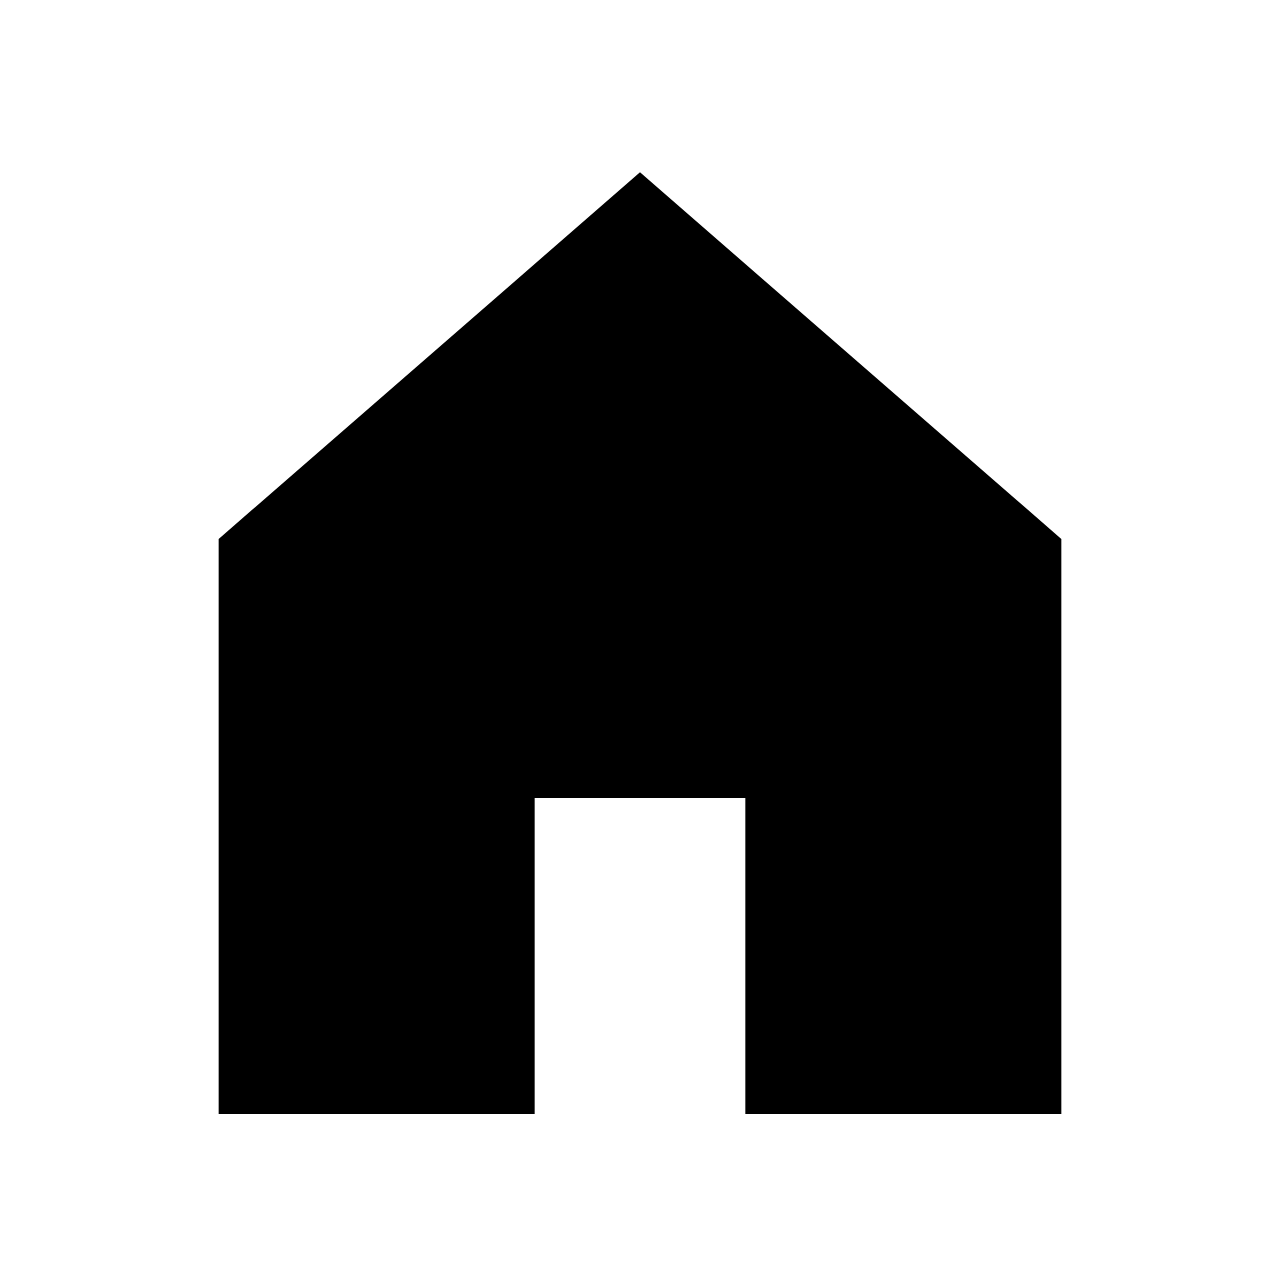
<file: image/sidebar-icon-home.html>
<!DOCTYPE html>
<!-- saved from url=(0042)file:///C:/HTML%20series/sidebar-icon.html -->
<html lang="en"><head><meta http-equiv="Content-Type" content="text/html; charset=UTF-8">
    
    <meta name="viewport" content="width=device-width, initial-scale=1.0">
    <title>Document</title>
</head>
<body>
    <svg xmlns="http://www.w3.org/2000/svg" enable-background="new 0 0 24 24" height="24" viewBox="0 0 24 24" width="24" focusable="false" style="pointer-events: none; display: inherit; width: 100%; height: 100%;" aria-hidden="true"><g><path d="M4 21V10.08l8-6.96 8 6.96V21h-6v-6h-4v6H4z"></path></g></svg>
    

</body></html>
</file>
